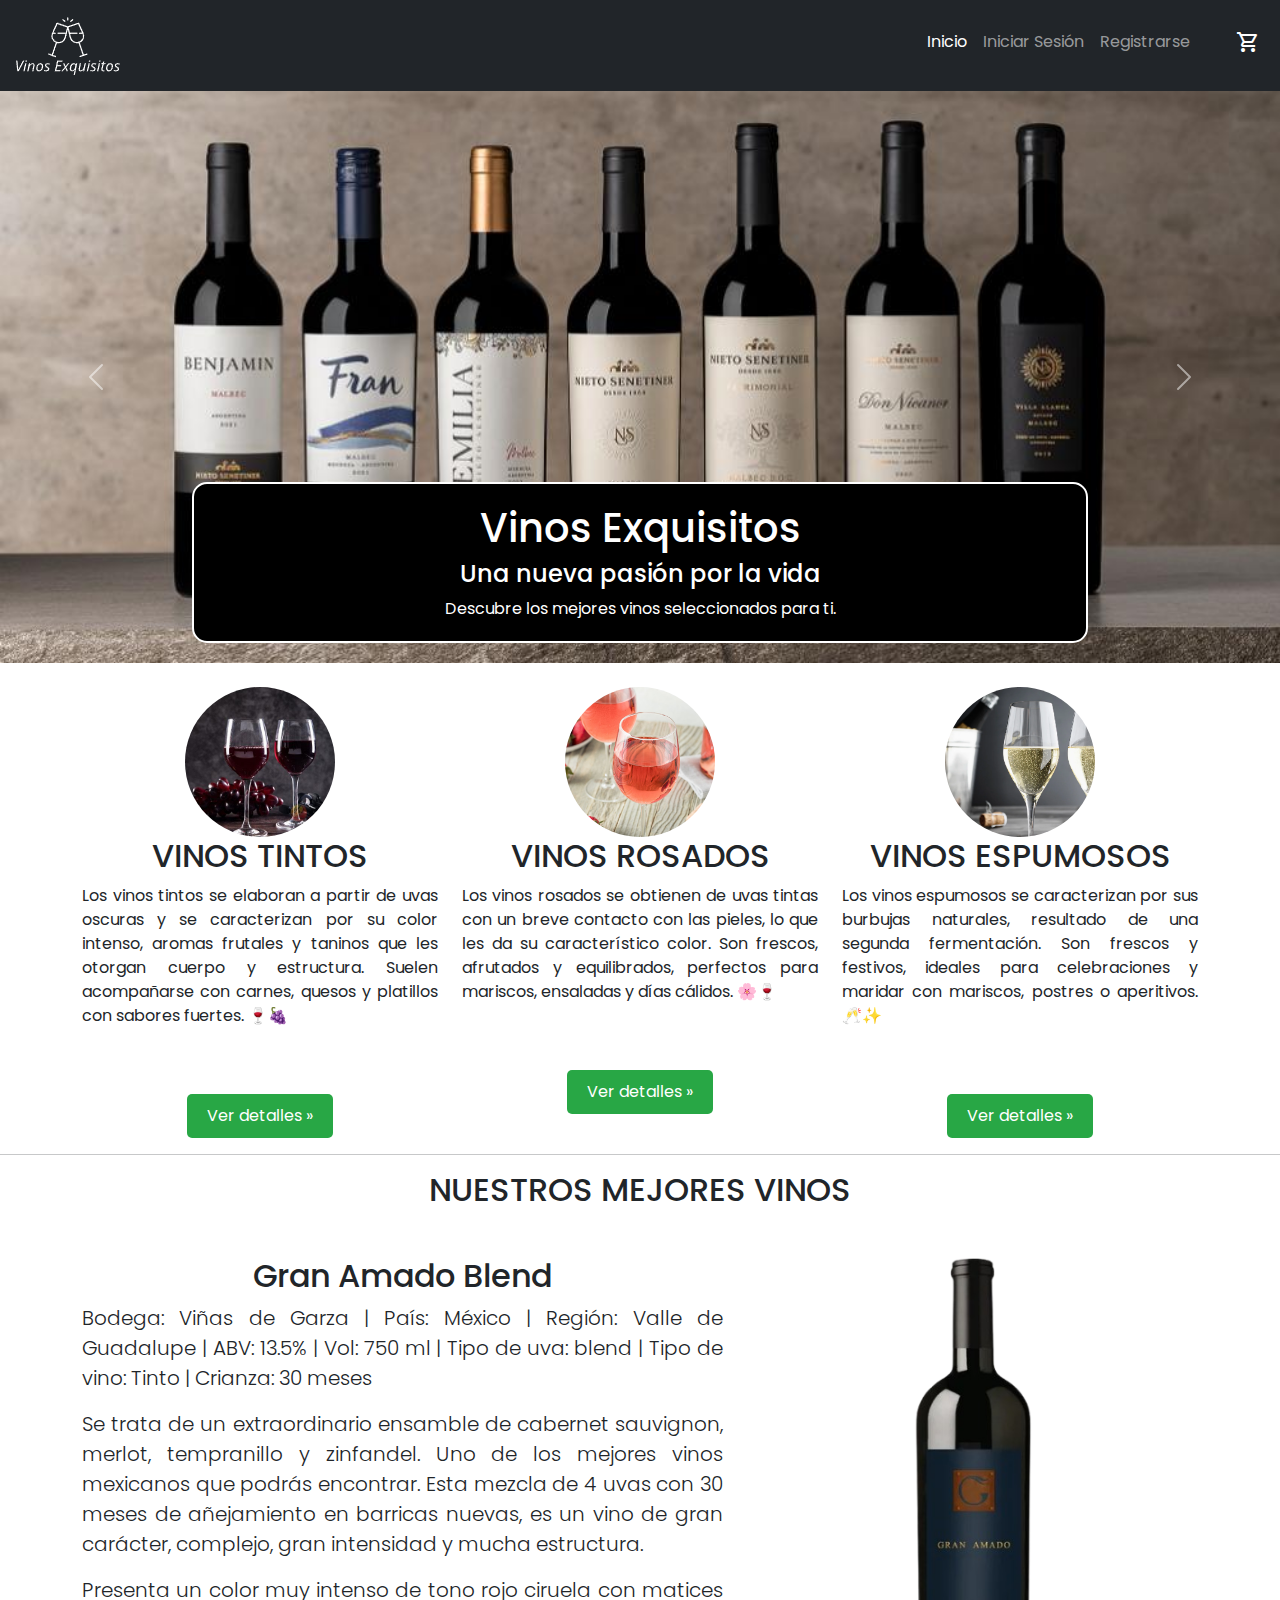
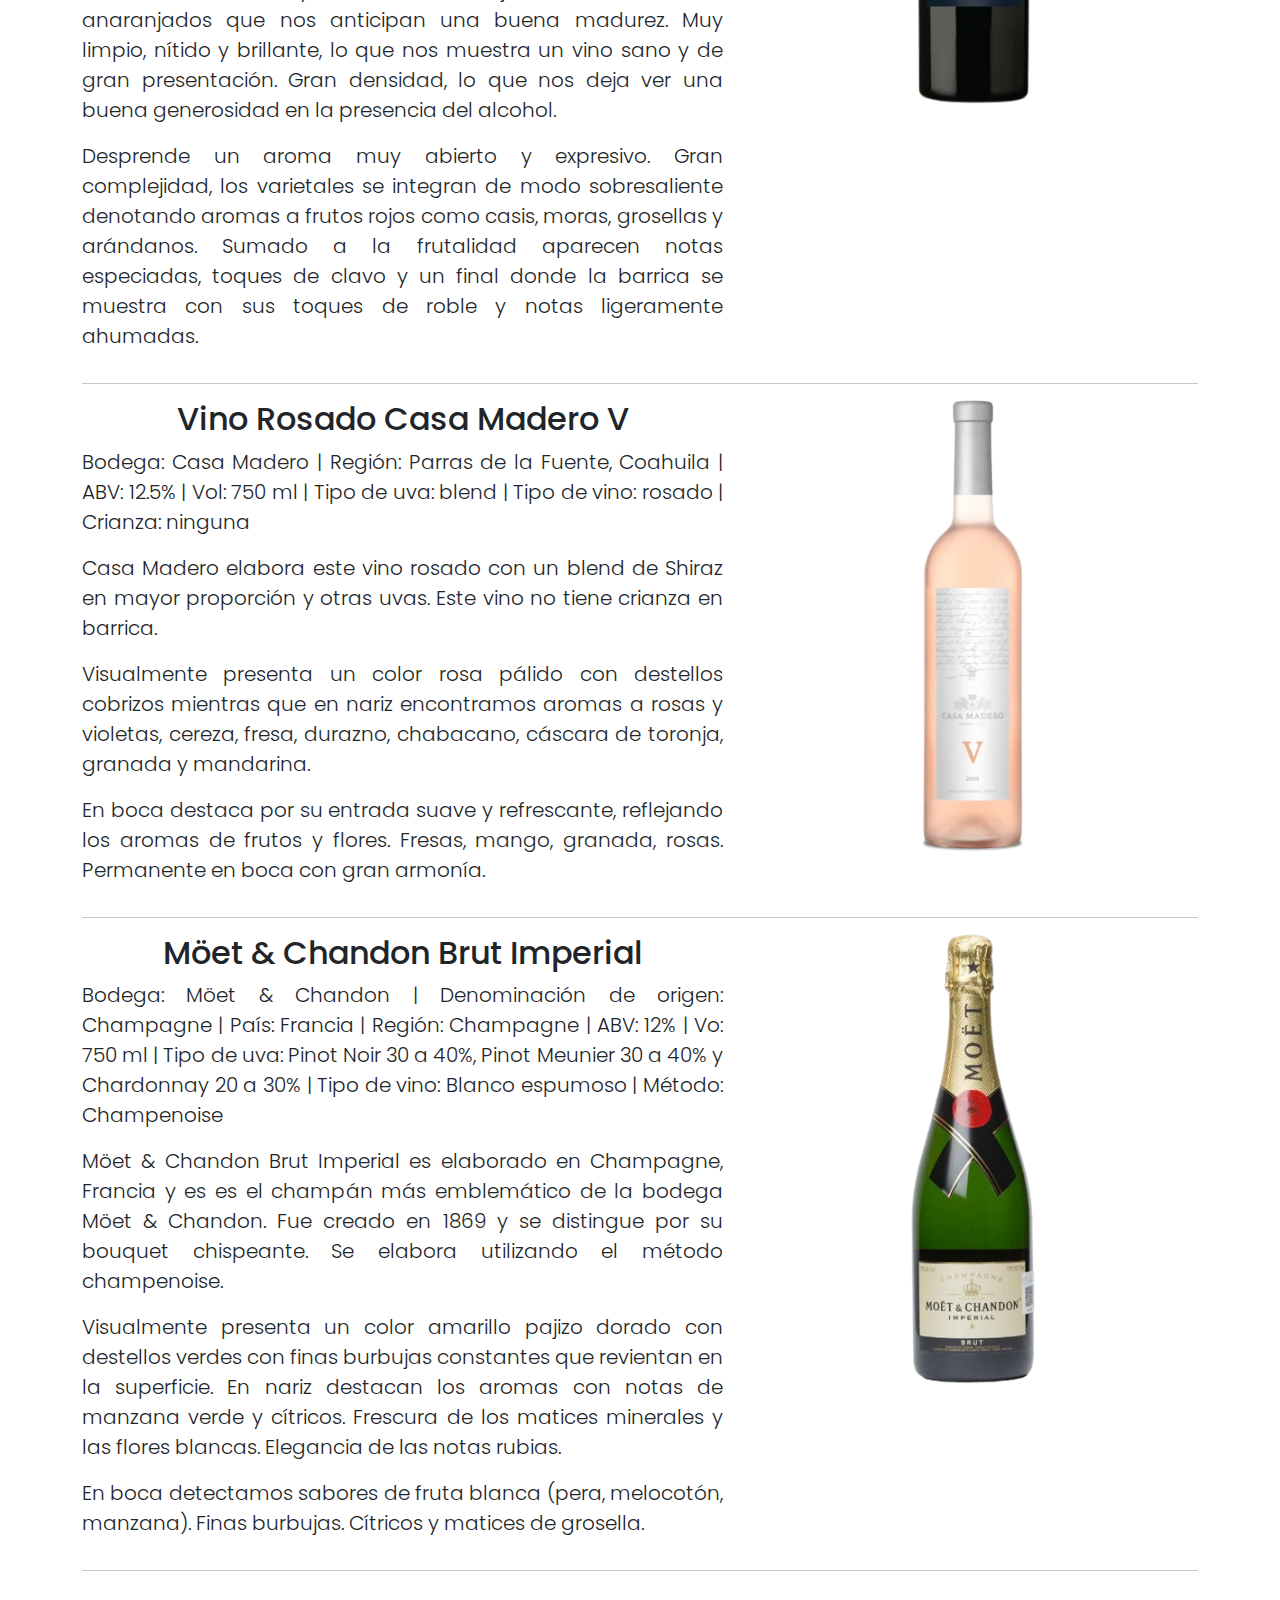
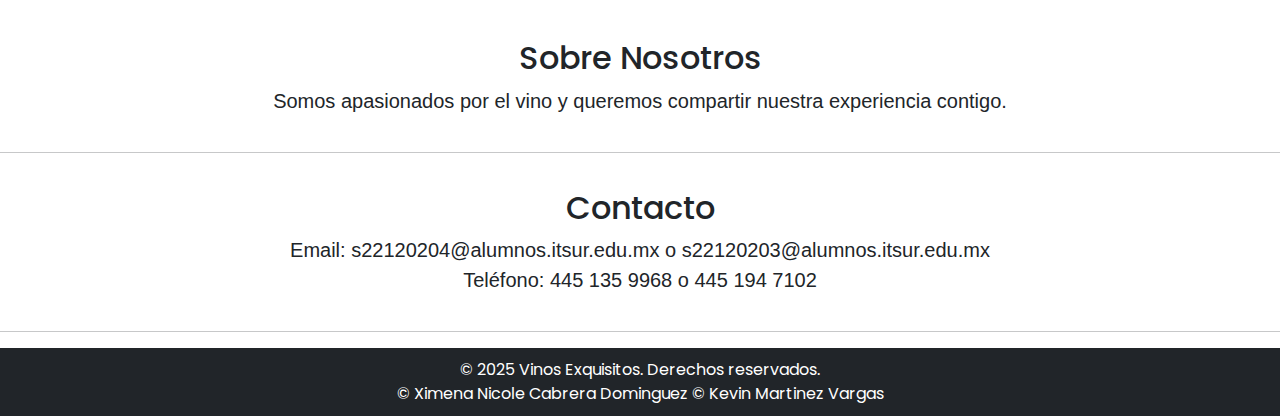
<file: index.html>
<!DOCTYPE html>
<html lang="es">
<head>
    <meta charset="utf-8">
    <meta name="viewport" content="width=device-width, initial-scale=1">
    <title>Vinos Exquisitos</title>
    <link href="https://cdn.jsdelivr.net/npm/bootstrap@5.3.0/dist/css/bootstrap.min.css" rel="stylesheet">
    <link rel="stylesheet" href="Vista.css">
    <link rel="stylesheet" href="https://fonts.googleapis.com/css2?family=Material+Symbols+Outlined:opsz,wght,FILL,GRAD@20..48,100..700,0..1,-50..200&icon_names=shopping_cart" />
    
</head>

<body>   
    <header>
        <nav class="navbar navbar-expand-md navbar-dark bg-dark">
            <div class="container-fluid">
                <a class="navbar-brand" href="#"><img src="logo/3.png" alt=""></a>
                <button class="navbar-toggler" type="button" data-bs-toggle="collapse" data-bs-target="#navbarNav" aria-controls="navbarNav" aria-expanded="false" aria-label="Toggle navigation">
                    <span class="navbar-toggler-icon"></span>
                </button>
                <div class="collapse navbar-collapse" id="navbarNav">
                    <ul class="navbar-nav ms-auto">
                        <li class="nav-item"><a class="nav-link active" href="#">Inicio</a></li>
                        <li class="nav-item"><a class="nav-link" href="#modal">Iniciar Sesión</a></li>
                        <!-- ----------------------------------------------------------------------------- -->
                        <div id="modal">
                            <div class="modal-content">
                                <a href="#" class="close-btn">&times;</a>
                                <h3>Iniciar Sesión</h3>
                                <form>
                                    <div class="form-group">
                                        <label>Usuario</label>
                                        <input type="text" required>
                                    </div>
                                    <div class="form-group">
                                        <label>Contraseña</label>
                                        <input type="password" required>
                                    </div>
                                    <button type="submit" class="submit-btn">Ingresar</button>
                                </form>
                            </div>
                        </div>




                        <!-- -------------------------------------------------------------------------- -->
                        <li class="nav-item"><a class="nav-link" href="#registroModal">Registrarse</a></li>

                        <!-- ----------------------------------------------------------------------------- -->
                        <div id="registroModal">
                            <div class="modal-content">
                                <a href="#" class="close-btn">&times;</a>
                                <h3>Registro</h3>
                                <form>
                                    <div class="form-group">
                                        <label>Usuario</label>
                                        <input type="text" required>
                                    </div>
                                    <div class="form-group">
                                        <label>Correo</label>
                                        <input type="email" required>
                                    </div>
                                    <div class="form-group">
                                        <label>Contraseña</label>
                                        <input type="password" required>
                                    </div>
                                    <div class="form-group">
                                        <label>Confirmar Contraseña</label>
                                        <input type="password" required>
                                    </div>
                                    <button type="submit" class="submit-btn">Registrarse</button>
                                </form>
                            </div>
                        </div>
                        <!-- -------------------------------------------------------------------------------- -->

                        <li class="nav-item"><a class="nav-link" href="carrito.html"><span class="material-symbols-outlined" style="color: white; height: 100%; margin-left: 30px;" >
                            shopping_cart
                            </span></a></li>
                    </ul>
                
                    <!-- <form class="d-flex ms-3" role="search" id="form">
                        <input class="form-control me-2" type="search" placeholder="Buscar vino..." id="searchInput" onkeyup="searchVinos()">
                        <button id="btnform" class="btn btn-outline-success" type="button">Buscar</button>
                    </form>                     -->
                </div>
            </div>
        </nav>
    </header>
    
    <main>
        <div id="carouselExample" class="carousel slide mb-4" data-bs-ride="carousel">
            <div class="carousel-inner">
                <div class="carousel-item active">
                    <img src="Portada.JPG" class="d-block w-100" alt="Slide 1">
                    <div class="carousel-caption d-none d-md-block" id="texto">
                        <h1>Vinos Exquisitos</h1>
                        <h4>Una nueva pasión por la vida</h4>
                        <h7>Descubre los mejores vinos seleccionados para ti.</h7>
                    </div>
                </div>

                /*No terminado. Cambiar img, li y h*/
                <div class="carousel-item">
                    <img src="Portada.JPG" class="d-block w-100" alt="Slide 2">
                    <div class="carousel-caption d-none d-md-block" id="texto">
                        <h1>Vinos Exquisitos</h1>
                        <h4>Una nueva pasión por la vida</h4>
                        <a href="#sobre" class="redireccionar">Sobre Nosotros</a>
                    </div>
                </div>

                /*No terminado. Cambiar img, li y h*/
                <div class="carousel-item">
                    <img src="Portada.JPG" class="d-block w-100" alt="Slide 3">
                    <div class="carousel-caption d-none d-md-block" id="texto">
                        <h1>Vinos Exquisitos</h1>
                        <h4>Una nueva pasión por la vida</h4>
                        <a href="#contacto" class="redireccionar">Contacto</a>
                    </div>
                </div>
            </div>

            <button class="carousel-control-prev" type="button" data-bs-target="#carouselExample" data-bs-slide="prev">
                <span class="carousel-control-prev-icon" aria-hidden="true"></span>
                <span class="visually-hidden">Previous</span>
            </button>
            <button class="carousel-control-next" type="button" data-bs-target="#carouselExample" data-bs-slide="next">
                <span class="carousel-control-next-icon" aria-hidden="true"></span>
                <span class="visually-hidden">Next</span>
            </button>
        </div>
    </main> 

        <div class="container text-center">
            <div class="row">
                <div class="col-lg-4">
                    <img src="Tinto.jpg" alt="Icono 1" class="imagen-circular">
                    <h2>VINOS TINTOS</h2>
                    <p>Los vinos tintos se elaboran a partir de uvas oscuras y se caracterizan 
                        por su color intenso, aromas frutales y taninos que les otorgan cuerpo 
                        y estructura. Suelen acompañarse con carnes, quesos y platillos 
                        con sabores fuertes. 🍷🍇</p>
                    <a href="Cat_Tintos.html">
                        <button class="btn btn-secondary">Ver detalles »</button>
                    </a>
                </div>

                <div class="col-lg-4">
                    <img src="Rosado.jpg" alt="Icono 2" class="imagen-circular">
                    <h2>VINOS ROSADOS</h2>
                    <p>Los vinos rosados se obtienen de uvas tintas con un breve contacto con las 
                        pieles, lo que les da su característico color. Son frescos, afrutados y 
                        equilibrados, perfectos para mariscos, ensaladas y días cálidos. 🌸🍷</p>
                    <a href="Cat_Rosados.html">
                        <button class="btn btn-secondary">Ver detalles »</button>
                    </a>
                </div>

                <div class="col-lg-4">
                    <img src="Espumoso.jpg" alt="Icono 3" class="imagen-circular">
                    <h2>VINOS ESPUMOSOS</h2>
                    <p>Los vinos espumosos se caracterizan por sus burbujas naturales, resultado de 
                        una segunda fermentación. Son frescos y festivos, ideales para celebraciones 
                        y maridar con mariscos, postres o aperitivos. 🥂✨</p>
                    <a href="Cat_Espumosos.html">
                        <button class="btn btn-secondary">Ver detalles »</button>
                    </a>
                </div>
            </div>
        </div>
        <hr class="featurette-divider">

        <h2>NUESTROS MEJORES VINOS </h2>

        <div class="container my-5">
            <div class="row featurette">
                <div class="col-md-7">
                    <h2 class="featurette-heading">Gran Amado Blend<span class="text-muted"></h2>
                    <p class="lead">
                        Bodega: Viñas de Garza | País: México | Región: Valle de Guadalupe | ABV: 13.5% | Vol: 750 ml 
                        | Tipo de uva: blend | Tipo de vino: Tinto | Crianza: 30 meses </p>

                    <p class="lead">Se trata de un extraordinario ensamble de cabernet sauvignon, merlot, tempranillo y zinfandel. 
                        Uno de los mejores vinos mexicanos que podrás encontrar. Esta mezcla de 4 uvas con 30 meses de añejamiento 
                        en barricas nuevas, es un vino de gran carácter, complejo, gran intensidad y mucha estructura. </p> 
                        
                    <p class="lead">Presenta un color muy intenso de tono rojo ciruela con matices anaranjados que nos anticipan 
                        una buena madurez. Muy limpio, nítido y brillante, lo que nos muestra un vino sano y de gran presentación. 
                        Gran densidad, lo que nos deja ver una buena generosidad en la presencia del alcohol.</p> 
                    
                    <p class="lead">Desprende un aroma muy abierto y expresivo. Gran complejidad, los varietales se integran de 
                        modo sobresaliente denotando aromas a frutos rojos como casis, moras, grosellas y arándanos. Sumado a la 
                        frutalidad aparecen notas especiadas, toques de clavo y un final donde la barrica se muestra con sus 
                        toques de roble y notas ligeramente ahumadas.</p>
                </div>
                <div class="col-md-5">
                    <img src="T1.png" class="img-fluid" alt="Featurette">
                </div>
            </div>
            <hr class="featurette-divider">

            <div class="row featurette">
                <div class="col-md-5 order-md-2">
                    <img src="R1.jpg" class="img-fluid" alt="Featurette">
                </div>
                <div class="col-md-7 order-md-1">
                    <h2 class="featurette-heading">Vino Rosado Casa Madero V<span class="text-muted"></h2>
                    <p class="lead">Bodega: Casa Madero | Región: Parras de la Fuente, Coahuila | ABV: 12.5% 
                        | Vol: 750 ml | Tipo de uva: blend | Tipo de vino: rosado | Crianza: ninguna</p>

                    <p class="lead">Casa Madero elabora este vino rosado con un blend de Shiraz en mayor proporción y 
                        otras uvas. Este vino no tiene crianza en barrica.</p> 
                        
                    <p class="lead">Visualmente presenta un color rosa pálido con destellos cobrizos mientras que en 
                        nariz encontramos aromas a rosas y violetas, cereza, fresa, durazno, chabacano, cáscara de 
                        toronja, granada y mandarina.</p> 
                        
                    <p class="lead">En boca destaca por su entrada suave y refrescante, reflejando los aromas de frutos 
                        y flores. Fresas, mango, granada, rosas. Permanente en boca con gran armonía.</p>
                </div>
            </div>
            <hr class="featurette-divider">

            <div class="row featurette">
                <div class="col-md-7">
                    <h2 class="featurette-heading">Möet & Chandon Brut Imperial<span class="text-muted"></h2>
                    <p class="lead">Bodega: Möet & Chandon | Denominación de origen: Champagne | País: Francia 
                        | Región: Champagne | ABV: 12% | Vo: 750 ml | Tipo de uva: Pinot Noir 30 a 40%, Pinot 
                        Meunier 30 a 40% y Chardonnay 20 a 30% | Tipo de vino: Blanco espumoso | Método: Champenoise</p>

                    <p class="lead">Möet & Chandon Brut Imperial es elaborado en Champagne, Francia y es es el champán más 
                        emblemático de la bodega Möet & Chandon. Fue creado en 1869 y se distingue por su bouquet chispeante. 
                        Se elabora utilizando el método champenoise. </p> 
                        
                    <p class="lead">Visualmente presenta un color amarillo pajizo dorado con destellos verdes con finas 
                        burbujas constantes que revientan en la superficie. En nariz destacan los aromas con notas de 
                        manzana verde y cítricos. Frescura de los matices minerales y las flores blancas. Elegancia de 
                        las notas rubias.</p> 
                        
                    <p class="lead">En boca detectamos sabores de fruta blanca (pera, melocotón, manzana). Finas burbujas. 
                        Cítricos y matices de grosella.</p>
                </div>
                <div class="col-md-5">
                    <img src="E2.png" class="img-fluid" alt="Featurette">
                </div>
            </div>
            <hr class="featurette-divider">
        </div>

        <section id="sobre">
            <h2>Sobre Nosotros</h2>
            <h7>Somos apasionados por el vino y queremos compartir nuestra experiencia contigo.</h7>
        </section>
        <hr class="featurette-divider">
        
        <section id="contacto">
            <h2>Contacto</h2>
            <h7>Email: s22120204@alumnos.itsur.edu.mx o s22120203@alumnos.itsur.edu.mx <br> Teléfono: 445 135 9968 o 445 194 7102 </h7>
        </section>
        <hr class="featurette-divider">

        <footer>
            <label >&copy; 2025 Vinos Exquisitos. Derechos reservados.</label><br>
            <label>&copy; Ximena Nicole Cabrera Dominguez</label>
            <label>&copy; Kevin Martinez Vargas</label>
        </footer>

    <script src="https://cdn.jsdelivr.net/npm/bootstrap@5.3.0/dist/js/bootstrap.bundle.min.js"></script>    
    
</body>
</html>
</file>
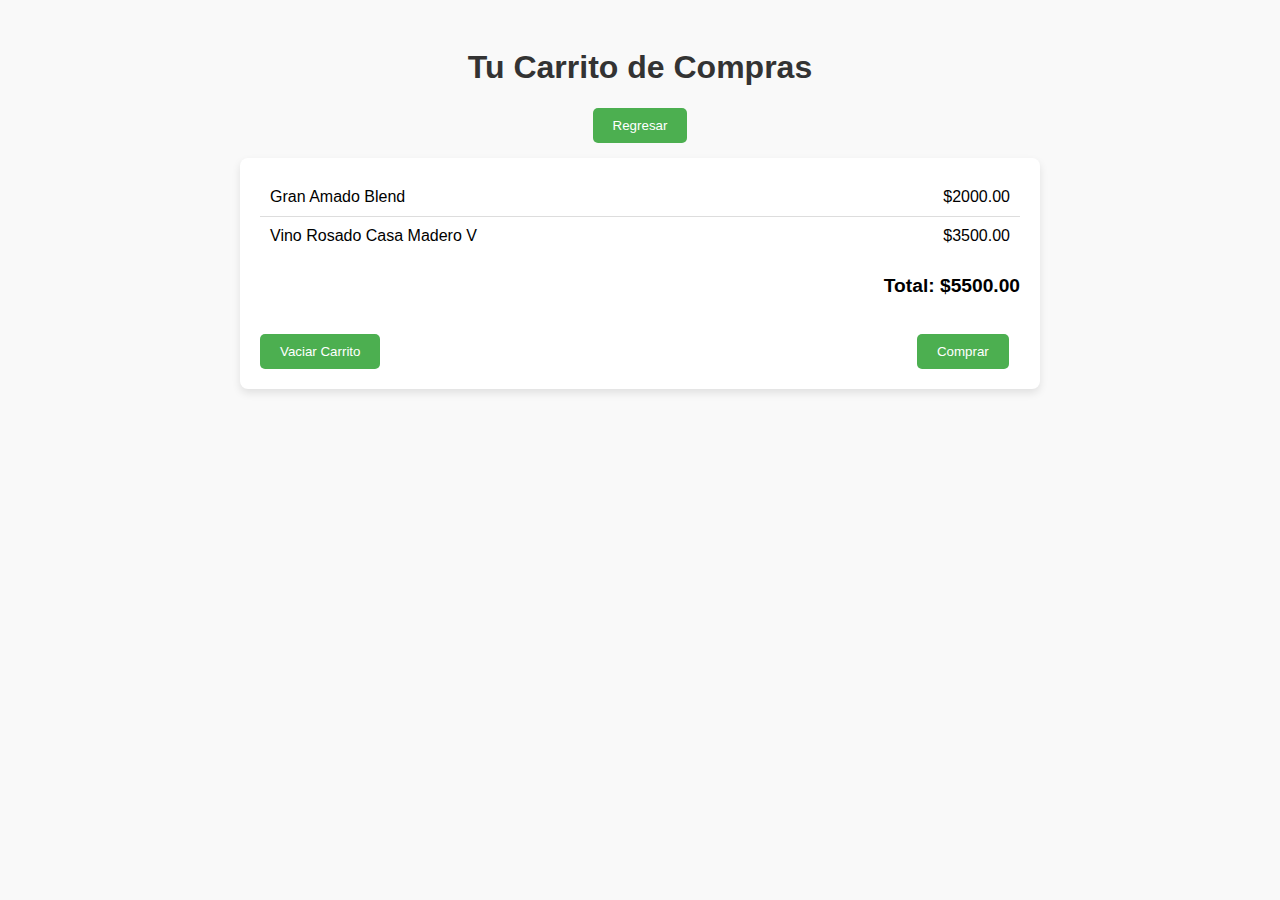
<file: carrito.html>
<!DOCTYPE html>
<html lang="es">
<head>
    <meta charset="UTF-8">
    <meta name="viewport" content="width=device-width, initial-scale=1.0">
    <title>Carrito de Compras</title>
    
    <style>
        * { box-sizing: border-box; }
        body { font-family: Arial, sans-serif; padding: 20px; background-color: #f9f9f9; }
        h1 { text-align: center; color: #333; }
        .container { max-width: 800px; margin: 0 auto; padding: 20px; background: white; border-radius: 8px; box-shadow: 0 4px 8px rgba(0, 0, 0, 0.1); }
        .item { display: flex; justify-content: space-between; padding: 10px; border-bottom: 1px solid #ddd; }
        .item:last-child { border-bottom: none; }
        .item p { margin: 0; }
        .total { font-size: 1.2rem; font-weight: bold; text-align: right; margin-top: 20px; }
        .btn { padding: 10px 20px; background-color: #4CAF50; color: white; border: none; cursor: pointer; border-radius: 5px; }
        .btn:hover { background-color: #45a049; }
        #Regresar{ padding: 10px 20px; background-color: #4CAF50; color: white; border: none; cursor: pointer; border-radius: 5px;}
        #Regresar:hover { background-color: #45a049; }
        #boton{display: inline-block; width: 100%; text-align: center; margin-bottom: 15px;}
        /* a{text-decoration: none; background-color: #4CAF50; color: white; border: none;} */
        #Comprar{display: inline-block; margin-left: 70%;}
    </style>
</head>
<body>
    <h1>Tu Carrito de Compras</h1>
    <div id="boton">
        <button id="Regresar" onclick="window.location.href='Principal.html'">Regresar</button>
    </div>
    
    <div class="container">
        <div id="cart-items">
            <p>Tu carrito está vacío.</p>
        </div>
        <p class="total">Total: $<span id="total-price">0.00</span></p><br>
        <button class="btn" onclick="vaciarCarrito()">Vaciar Carrito</button>

        <button class="btn" id="Comprar">Comprar</button>

    </div>

    <script>
        const carrito = [
            { nombre: "Gran Amado Blend", precio: 2000.00 },
            { nombre: "Vino Rosado Casa Madero V", precio: 3500.00 },
        ];

        function mostrarCarrito() {
            const cartItems = document.getElementById("cart-items");
            const totalPrice = document.getElementById("total-price");
            cartItems.innerHTML = "";
            let total = 0;

            if (carrito.length === 0) {
                cartItems.innerHTML = "<p>Tu carrito está vacío.</p>";
            } else {
                carrito.forEach(item => {
                    total += item.precio;
                    cartItems.innerHTML += `
                        <div class="item">
                            <p>${item.nombre}</p>
                            <p>$${item.precio.toFixed(2)}</p>
                        </div>
                    `;
                });
            }
            totalPrice.textContent = total.toFixed(2);
        }

        function vaciarCarrito() {
            carrito.length = 0;
            mostrarCarrito();
        }

        document.addEventListener("DOMContentLoaded", mostrarCarrito);

        document.getElementById("Comprar").addEventListener("click", function () {
            window.location.href = "pago.html";
        });

    </script>
</body>
</html>
</file>
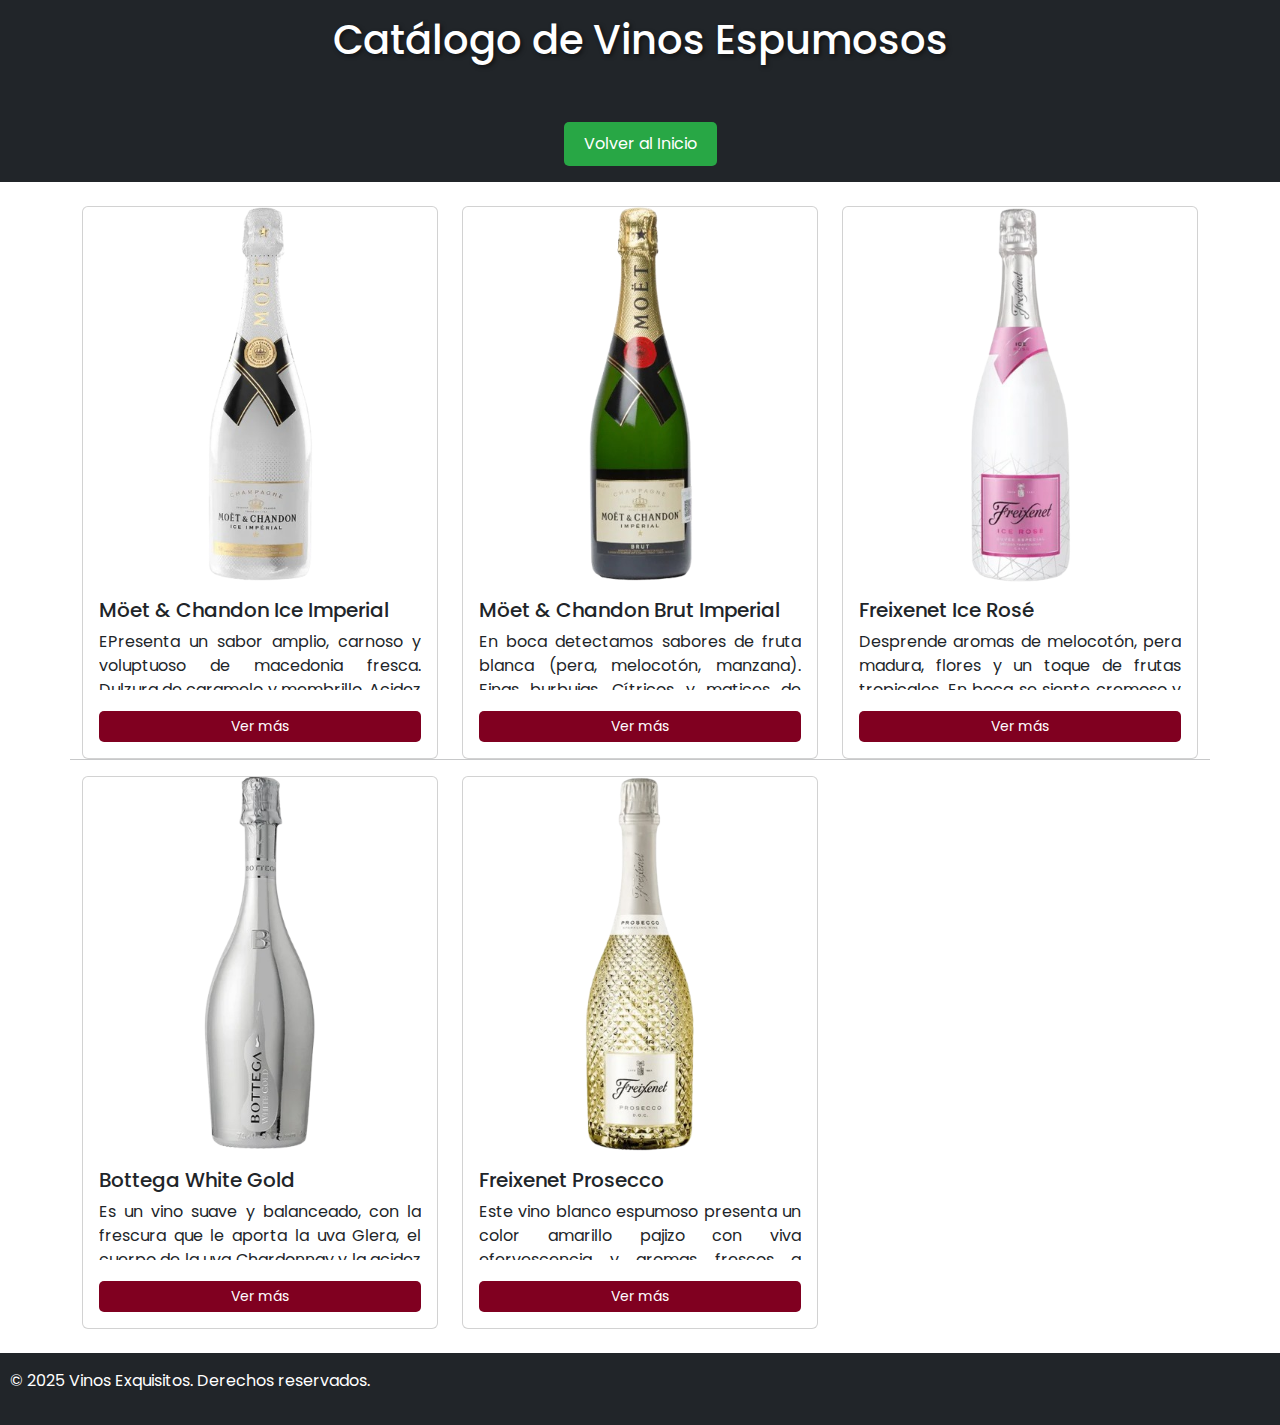
<file: Cat_Espumosos.html>
<!DOCTYPE html>
<html lang="es">
<head>
    <meta charset="UTF-8">
    <meta name="viewport" content="width=device-width, initial-scale=1.0">
    <title>Catálogo de Vinos Tintos</title>
    <link href="https://cdn.jsdelivr.net/npm/bootstrap@5.3.0/dist/css/bootstrap.min.css" rel="stylesheet">
    <link rel="stylesheet" href="Vista.css">
    
</head>
<body>
    <header class="bg-dark text-white text-center py-3">
        <h1>Catálogo de Vinos Espumosos</h1>
        <a href="Principal.html" class="btn btn-light">Volver al Inicio</a>
    </header>
    
    <main class="container mt-4">
        <div class="row">

            <div class="col-md-4">
                <div class="card">
                    <a href="https://shre.ink/MyEQ" target="_blank">
                        <img src="E1.png" class="card-img-top" alt="Espumoso 1">
                    </a>
                    <div class="card-body">
                        <h5 class="card-title">Möet & Chandon Ice Imperial</h5>
                        <p class="card-text">EPresenta un sabor amplio, carnoso y voluptuoso de macedonia fresca. Dulzura de caramelo 
                            y membrillo. Acidez refrescante de la uva y notas de jengibre.</p>
                        <button class="btn-ver-mas" onclick="toggleText(this)">Ver más</button>
                    </div>
                </div>
            </div>
            
            <div class="col-md-4">
                <div class="card">
                    <a href="https://shre.ink/MyE2" target="_blank">
                        <img src="E2.png" class="card-img-top" alt="Espumoso 2">
                    </a>
                    <div class="card-body">
                        <h5 class="card-title">Möet & Chandon Brut Imperial</h5>
                        <p class="card-text">En boca detectamos sabores de fruta blanca (pera, melocotón, manzana). Finas burbujas. 
                            Cítricos y matices de grosella.</p>
                        <button class="btn-ver-mas" onclick="toggleText(this)">Ver más</button>
                    </div>
                </div>
            </div>
            
            <div class="col-md-4">
                <div class="card">
                    <a href="https://shre.ink/MyEc" target="_blank">
                        <img src="E3.png" class="card-img-top" alt="Espumoso 3">
                    </a>
                    <div class="card-body">
                        <h5 class="card-title">Freixenet Ice Rosé</h5>
                        <p class="card-text">Desprende aromas de melocotón, pera madura, flores y un toque de frutas tropicales. En boca 
                            se siente cremoso y dulce con un prolongado final. Es muy refrescante y delicioso.</p>
                        <button class="btn-ver-mas" onclick="toggleText(this)">Ver más</button>
                    </div>
                </div>
            </div>
            <hr class="featurette-divider">


            <div class="col-md-4">
                <div class="card">
                    <a href="https://shre.ink/MyEa" target="_blank">
                        <img src="E4.png" class="card-img-top" alt="Espumoso 4">
                    </a>
                    <div class="card-body">
                        <h5 class="card-title">Bottega White Gold</h5>
                        <p class="card-text">Es un vino suave y balanceado, con la frescura que le aporta la uva Glera, el cuerpo de la 
                            uva Chardonnay y la acidez de la uva Pinot.</p>
                        <button class="btn-ver-mas" onclick="toggleText(this)">Ver más</button>
                    </div>
                </div>
            </div>
    
            <div class="col-md-4">
                <div class="card">
                    <a href="https://shre.ink/MyEl" target="_blank">
                        <img src="E5.png" class="card-img-top" alt="Espumoso 5">
                    </a>
                    <div class="card-body">
                        <h5 class="card-title">Freixenet Prosecco</h5>
                        <p class="card-text">Este vino blanco espumoso presenta un color amarillo pajizo con viva efervescencia y aromas 
                            frescos a cítricos, manzanas y flores.En el paladar es limpio y fresco con tonos de limón maduro, manzana 
                            verde y pomelo.</p>
                        <button class="btn-ver-mas" onclick="toggleText(this)">Ver más</button>
                    </div>
                </div>
            </div>

        </div>
    </div>


    </main>
    
    <footer class="text-center py-3 mt-4 bg-dark text-white">
        <p>&copy; 2025 Vinos Exquisitos. Derechos reservados.</p>
    </footer>
    
    <script>
        function toggleText(button) {
            let text = button.previousElementSibling;
            if (text.style.maxHeight === "60px") {
                text.style.maxHeight = "none";
                button.textContent = "Ver menos";
            } else {
                text.style.maxHeight = "60px";
                button.textContent = "Ver más";
            }
        }
    </script>
    
    <script src="https://cdn.jsdelivr.net/npm/bootstrap@5.3.0/dist/js/bootstrap.bundle.min.js"></script>
</body>
</html>
</file>
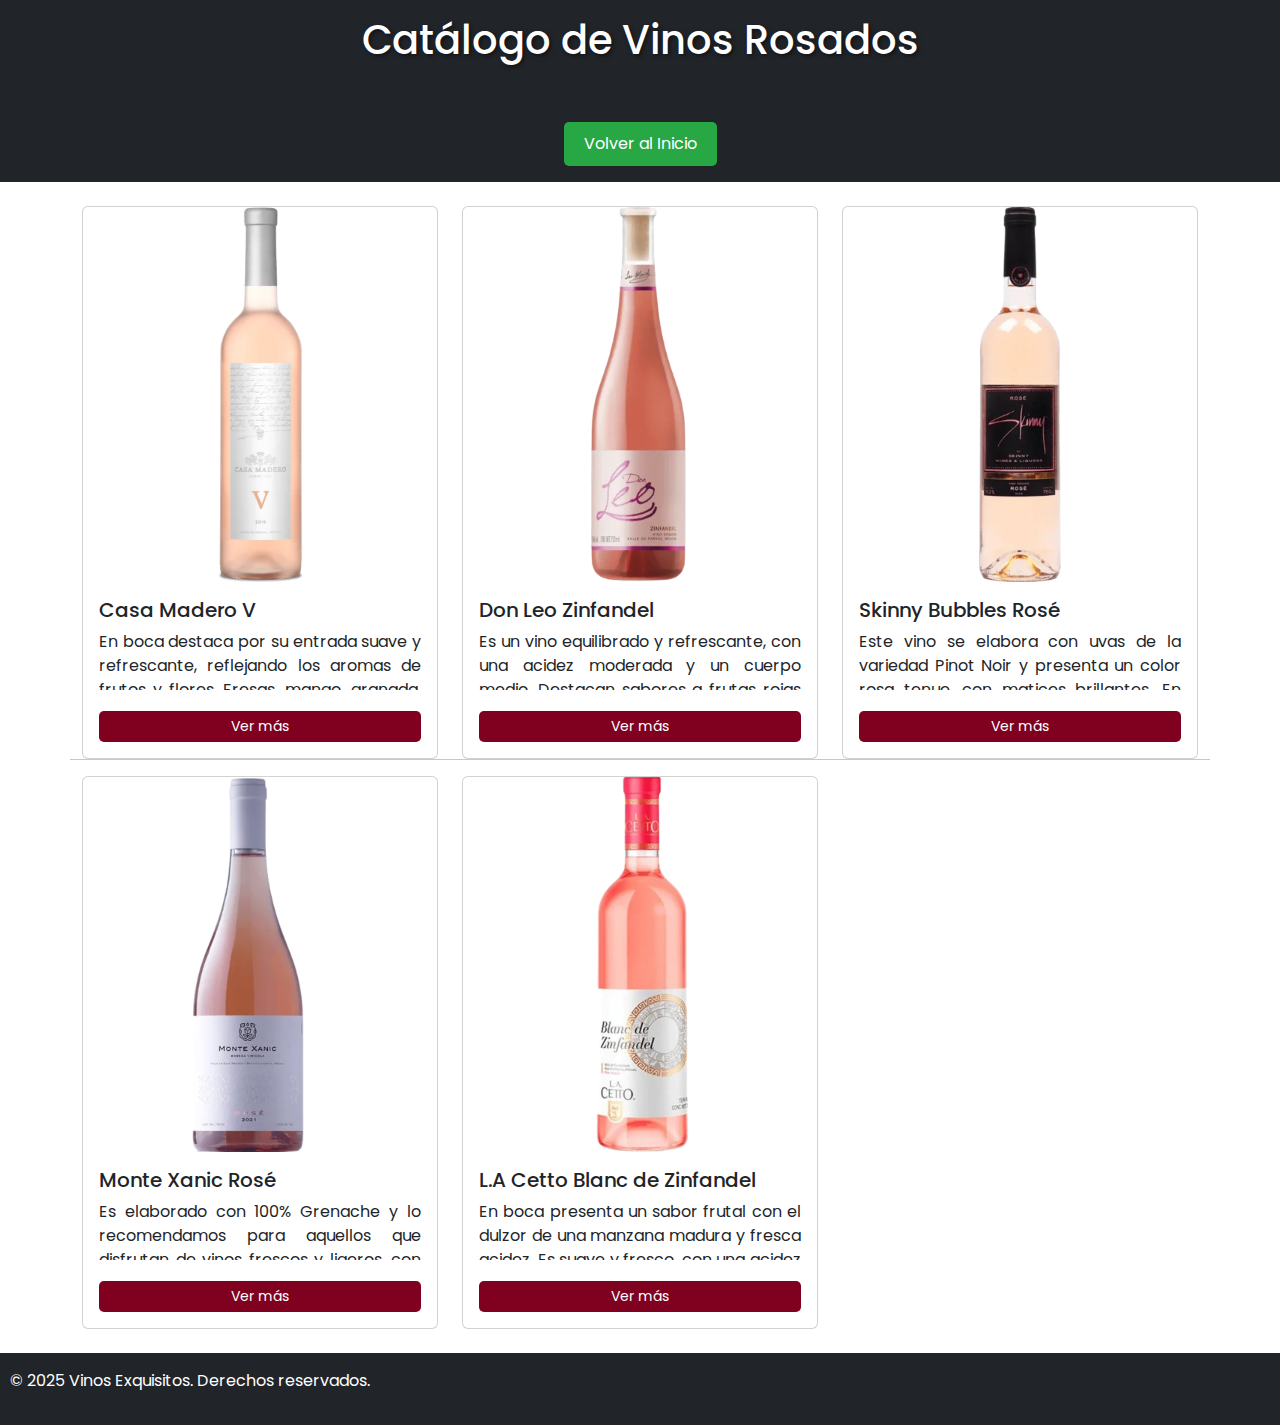
<file: Cat_Rosados.html>
<!DOCTYPE html>
<html lang="es">
<head>
    <meta charset="UTF-8">
    <meta name="viewport" content="width=device-width, initial-scale=1.0">
    <title>Catálogo de Vinos Tintos</title>
    <link href="https://cdn.jsdelivr.net/npm/bootstrap@5.3.0/dist/css/bootstrap.min.css" rel="stylesheet">
    <link rel="stylesheet" href="Vista.css">
    
</head>
<body>
    <header class="bg-dark text-white text-center py-3">
        <h1>Catálogo de Vinos Rosados</h1>
        <a href="Principal.html" class="btn btn-light">Volver al Inicio</a>
    </header>
    
    <main class="container mt-4">
        <div class="row">

            <div class="col-md-4">
                <div class="card">
                    <a href="https://shre.ink/MyED" target="_blank">
                        <img src="R1.jpg" class="card-img-top" alt="Rosado 1">
                    </a>
                    <div class="card-body">
                        <h5 class="card-title">Casa Madero V</h5>
                        <p class="card-text">En boca destaca por su entrada suave y refrescante, reflejando los 
                            aromas de frutos y flores. Fresas, mango, granada, rosas. Permanente en boca con gran 
                            armonía.</p>
                        <button class="btn-ver-mas" onclick="toggleText(this)">Ver más</button>
                    </div>
                </div>
            </div>
            
            <div class="col-md-4">
                <div class="card">
                    <a href="https://shre.ink/MyE8" target="_blank">
                        <img src="R2.png" class="card-img-top" alt="Rosado 2">
                    </a>
                    <div class="card-body">
                        <h5 class="card-title">Don Leo Zinfandel</h5>
                        <p class="card-text">Es un vino equilibrado y refrescante, con una acidez moderada y un 
                            cuerpo medio. Destacan sabores a frutas rojas frescas, seguidos por notas de cítricos 
                            y un ligero toque mineral.</p>
                        <button class="btn-ver-mas" onclick="toggleText(this)">Ver más</button>
                    </div>
                </div>
            </div>
            
            <div class="col-md-4">
                <div class="card">
                    <a href="       " target="_blank">
                        <img src="R3.png" class="card-img-top" alt="Rosado 3">
                    </a>
                    <div class="card-body">
                        <h5 class="card-title">Skinny Bubbles Rosé</h5>
                        <p class="card-text">Este vino se elabora con uvas de la variedad Pinot Noir y presenta un 
                            color rosa tenue, con matices brillantes. En cuanto a su aroma, posee una buena intensidad 
                            aromática frutal y floral, evocando frutos blancos, rosas, durazno, lima y toronja.</p>
                        <button class="btn-ver-mas" onclick="toggleText(this)">Ver más</button>
                    </div>
                </div>
            </div>
            <hr class="featurette-divider">


            <div class="col-md-4">
                <div class="card">
                    <a href="https://shre.ink/MyEB" target="_blank">
                        <img src="R4.png" class="card-img-top" alt="Rosado 4">
                    </a>
                    <div class="card-body">
                        <h5 class="card-title">Monte Xanic Rosé</h5>
                        <p class="card-text">Es elaborado con 100% Grenache y lo recomendamos para aquellos que disfrutan 
                            de vinos frescos y ligeros, con notas de frutas rojas y un carácter seco y equilibrado.</p>
                        <button class="btn-ver-mas" onclick="toggleText(this)">Ver más</button>
                    </div>
                </div>
            </div>
    
            <div class="col-md-4">
                <div class="card">
                    <a href="https://shre.ink/MyEs" target="_blank">
                        <img src="R5.png" class="card-img-top" alt="Rosado 5">
                    </a>
                    <div class="card-body">
                        <h5 class="card-title">L.A Cetto Blanc de Zinfandel</h5>
                        <p class="card-text">En boca presenta un sabor frutal con el dulzor de una manzana madura y 
                            fresca acidez. Es suave y fresco, con una acidez equilibrada y un final ligeramente dulce 
                            y persistente.</p>
                        <button class="btn-ver-mas" onclick="toggleText(this)">Ver más</button>
                    </div>
                </div>
            </div>

        </div>
    </div>


    </main>
    
    <footer class="text-center py-3 mt-4 bg-dark text-white">
        <p>&copy; 2025 Vinos Exquisitos. Derechos reservados.</p>
    </footer>
    
    <script>
        function toggleText(button) {
            let text = button.previousElementSibling;
            if (text.style.maxHeight === "60px") {
                text.style.maxHeight = "none";
                button.textContent = "Ver menos";
            } else {
                text.style.maxHeight = "60px";
                button.textContent = "Ver más";
            }
        }
    </script>
    
    <script src="https://cdn.jsdelivr.net/npm/bootstrap@5.3.0/dist/js/bootstrap.bundle.min.js"></script>
</body>
</html>
</file>
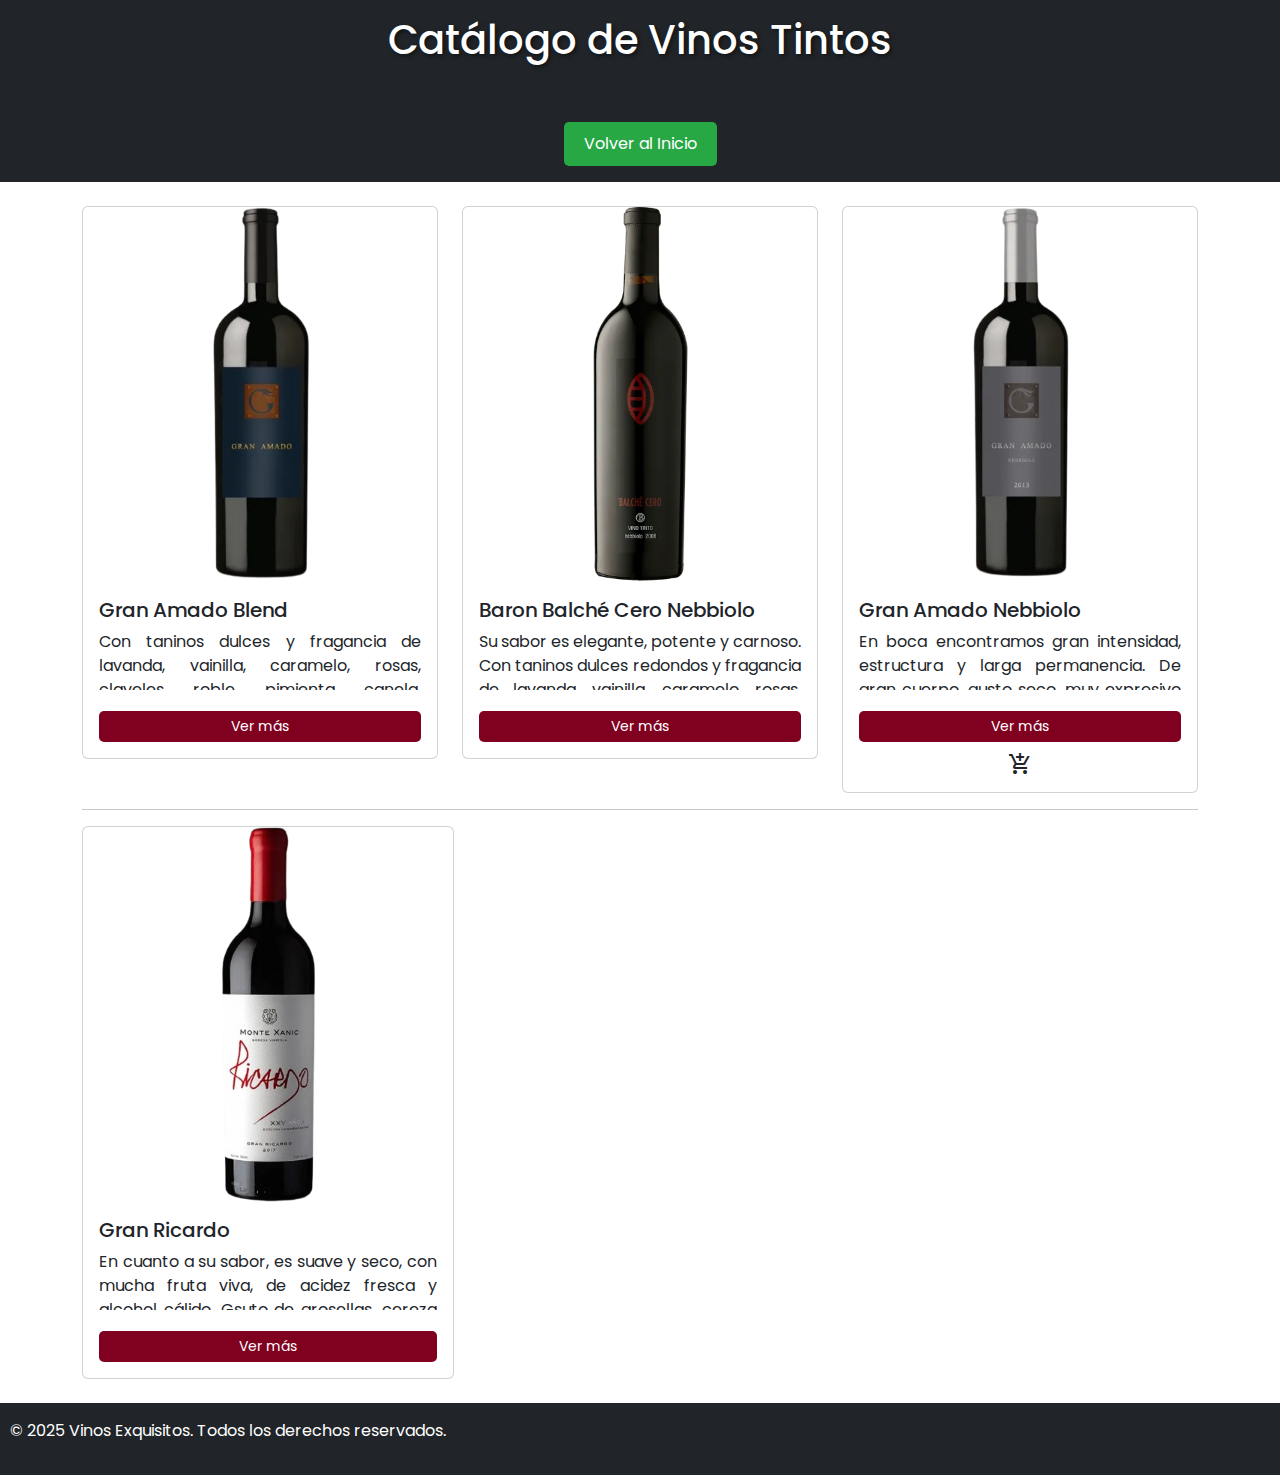
<file: Cat_Tintos.html>
<!DOCTYPE html>
<html lang="es">
<head>
    <meta charset="UTF-8">
    <meta name="viewport" content="width=device-width, initial-scale=1.0">
    <title>Catálogo de Vinos Tintos</title>
    <link href="https://cdn.jsdelivr.net/npm/bootstrap@5.3.0/dist/css/bootstrap.min.css" rel="stylesheet">
    <link rel="stylesheet" href="Vista.css">
    <link rel="stylesheet" href="https://fonts.googleapis.com/css2?family=Material+Symbols+Outlined:opsz,wght,FILL,GRAD@20..48,100..700,0..1,-50..200&icon_names=add_shopping_cart" />
    
</head>
<body>
    <header class="bg-dark text-white text-center py-3">
        <h1>Catálogo de Vinos Tintos</h1>
        <a href="Principal.html" class="btn btn-light">Volver al Inicio</a>
    </header>
    
    <main class="container mt-4">
        <div class="row">

            <div class="col-md-4">
                <div class="card">
                    <a href="      " target="_blank">
                        <img src="T1.png" class="card-img-top" alt="Tinto 1">
                    </a>
                    <div class="card-body">
                        <h5 class="card-title">Gran Amado Blend</h5>
                        <p class="card-text">Con taninos dulces y fragancia de lavanda, vainilla, caramelo, rosas, claveles, roble, 
                            pimienta, canela, chocolate, arándanos, moras y ciruelas. Su permanencia en boca es larga y placentera.</p>
                        <button class="btn-ver-mas" onclick="toggleText(this)">Ver más</button>
                    </div>
                </div>
            </div>
            
            <div class="col-md-4">
                <div class="card">
                    <a href="https://shre.ink/MyKs" target="_blank">
                        <img src="T2.jpg" class="card-img-top" alt="Tinto 2">
                    </a>
                    <div class="card-body">
                        <h5 class="card-title">Baron Balché Cero Nebbiolo</h5>
                        <p class="card-text">Su sabor es elegante, potente y carnoso. Con taninos dulces redondos y fragancia de lavanda, 
                            vainilla, caramelo, rosas, claveles, roble, pimienta, canela, chocolate, arándanos, moras y ciruelas.</p>
                        <button class="btn-ver-mas" onclick="toggleText(this)">Ver más</button>
                    </div>
                </div>
            </div>
            
            <div class="col-md-4">
                <div class="card">
                    <a href="https://shre.ink/MyuD" target="_blank">
                        <img src="T3.png" class="card-img-top" alt="Tinto 3">
                    </a>
                    
                    <div class="card-body">
                        <h5 class="card-title">Gran Amado Nebbiolo</h5>
                        <p class="card-text">En boca encontramos gran intensidad, estructura y larga permanencia. 
                            De gran cuerpo, gusto seco, muy expresivo y destacada sofisticación.</p>
                            
                        <button class="btn-ver-mas" onclick="toggleText(this)">Ver más</button>
                        <span class="material-symbols-outlined" style="text-align: center; margin-top: 10px;">add_shopping_cart</span>
                    </div>
                </div>
            </div>
        </div>
        <hr class="featurette-divider">


        <div class="col-md-4">
            <div class="card">
                <a href="https://shre.ink/MyCL" target="_blank">
                    <img src="T4.png" class="card-img-top" alt="Tinto 4">
                </a>
                <div class="card-body">
                    <h5 class="card-title">Gran Ricardo</h5>
                    <p class="card-text">En cuanto a su sabor, es suave y seco, con mucha fruta viva, de acidez 
                        fresca y alcohol cálido. Gsuto de grosellas, cereza negra, arándano además de vainilla, 
                        pimienta, roble y almendras tostadas.</p>
                    <button class="btn-ver-mas" onclick="toggleText(this)">Ver más</button>
                </div>
            </div>
        </div>
    </div>


    </main>
    
    <footer class="text-center py-3 mt-4 bg-dark text-white">
        <p>&copy; 2025 Vinos Exquisitos. Todos los derechos reservados.</p>
    </footer>
    
    <script>
        function toggleText(button) {
            let text = button.previousElementSibling;
    
            // Si no tiene maxHeight en línea, lo asignamos por primera vez
            if (!text.style.maxHeight || text.style.maxHeight === "60px") {
                text.style.maxHeight = "none";
                button.textContent = "Ver menos";
            } else {
                text.style.maxHeight = "60px";
                button.textContent = "Ver más";
            }
        }
    </script>
    
    <script src="https://cdn.jsdelivr.net/npm/bootstrap@5.3.0/dist/js/bootstrap.bundle.min.js"></script>
</body>
</html>
</file>
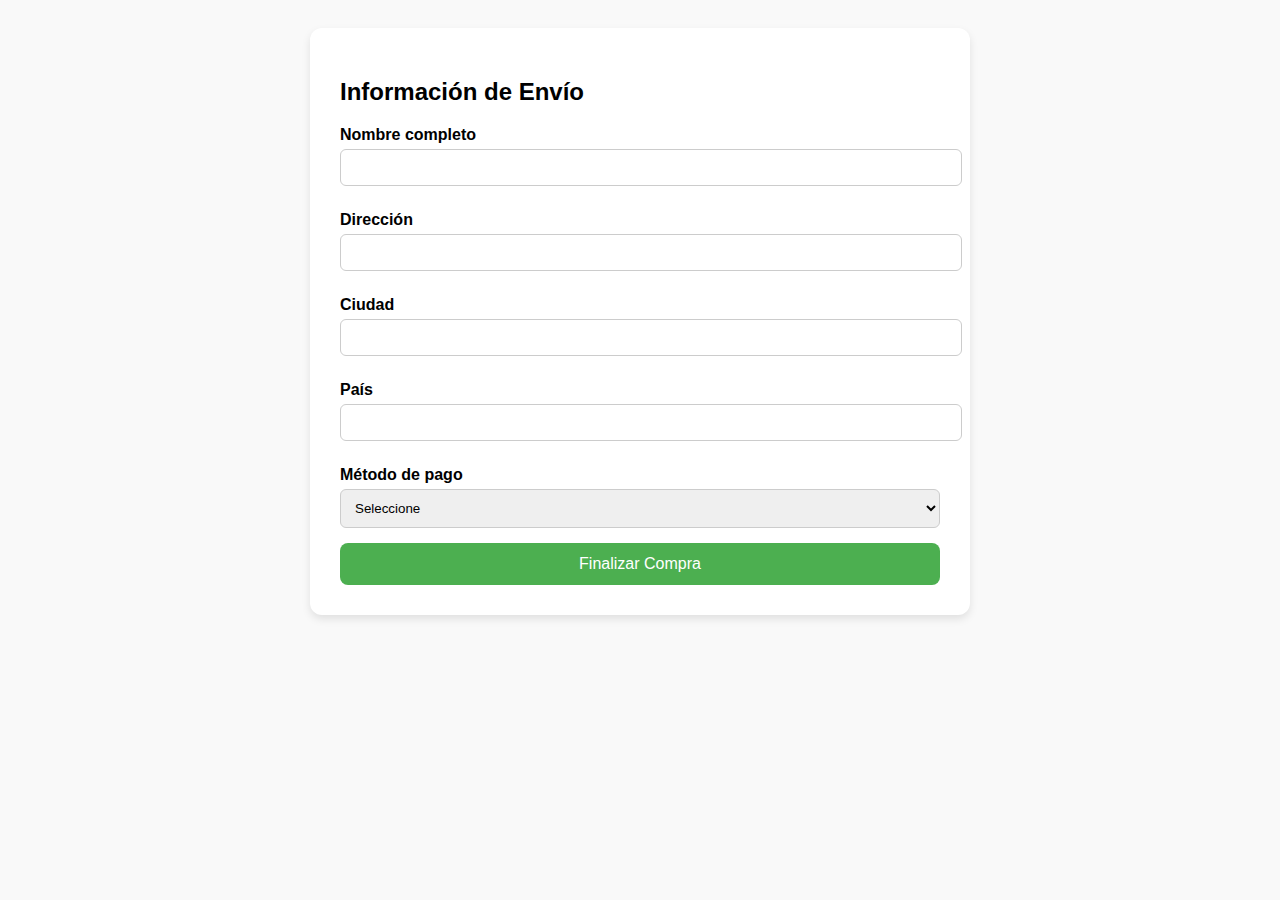
<file: pago.html>
<!DOCTYPE html>
<html lang="es">
<head>
  <meta charset="UTF-8">
  <title>Página de Pago</title>
  <style>
    body {
      font-family: 'Segoe UI', sans-serif;
      background-color: #f9f9f9;
      padding: 20px;
    }

    .checkout-container {
      max-width: 600px;
      margin: auto;
      background: white;
      padding: 30px;
      border-radius: 12px;
      box-shadow: 0 4px 8px rgba(0,0,0,0.1);
    }

    h2 {
      margin-bottom: 20px;
    }

    label {
      display: block;
      margin-top: 10px;
      font-weight: bold;
    }

    input, select {
      width: 100%;
      padding: 10px;
      margin-top: 5px;
      border-radius: 6px;
      border: 1px solid #ccc;
      margin-bottom: 15px;
    }

    button {
      background-color: #4CAF50;
      color: white;
      border: none;
      padding: 12px;
      width: 100%;
      font-size: 16px;
      border-radius: 8px;
      cursor: pointer;
    }

    button:hover {
      background-color: #45a049;
    }

    .metodo-detalles {
      display: none;
      margin-top: 10px;
    }
  </style>
</head>
<body>

  <div class="checkout-container">
    <h2>Información de Envío</h2>

    <form id="form-pago">
      <label for="nombre">Nombre completo</label>
      <input type="text" id="nombre" required>

      <label for="direccion">Dirección</label>
      <input type="text" id="direccion" required>

      <label for="ciudad">Ciudad</label>
      <input type="text" id="ciudad" required>

      <label for="pais">País</label>
      <input type="text" id="pais" required>

      <label for="metodo">Método de pago</label>
      <select id="metodo" required>
        <option value="">Seleccione</option>
        <option value="tarjeta">Tarjeta de crédito</option>
        <option value="paypal">PayPal</option>
        <option value="transferencia">Transferencia bancaria</option>
      </select>

      <!-- Detalles según método de pago -->
      <div id="detalles-tarjeta" class="metodo-detalles">
        <label for="numero">Número de tarjeta</label>
        <input type="text" id="numero">

        <label for="vencimiento">Fecha de vencimiento</label>
        <input type="text" id="vencimiento" placeholder="MM/AA">

        <label for="cvv">CVV</label>
        <input type="text" id="cvv">
      </div>

      <div id="detalles-paypal" class="metodo-detalles">
        <label for="paypal-email">Correo de PayPal</label>
        <input type="email" id="paypal-email">
      </div>

      <div id="detalles-transferencia" class="metodo-detalles">
        <p><strong>Banco:</strong> Banco Ejemplo</p>
        <p><strong>Número de cuenta:</strong> 1234 5678 9012 3456</p>
        <p><strong>Titular:</strong> Tienda Online S.A.</p>
        <p><strong>CLABE:</strong> 002010123456789012</p>
        <small>Por favor realiza la transferencia y guarda tu comprobante. Una vez realizado el pago, envía el comprobante al correo: pagos@tienda.com</small>
      </div>
      

      <button type="submit">Finalizar Compra</button>
    </form>
  </div>

  <script>
    const metodoPago = document.getElementById("metodo");

    metodoPago.addEventListener("change", function () {
      // Ocultar todos
      document.querySelectorAll(".metodo-detalles").forEach(div => {
        div.style.display = "none";
      });

      // Mostrar según selección
      const seleccion = metodoPago.value;
      if (seleccion === "tarjeta") {
        document.getElementById("detalles-tarjeta").style.display = "block";
      } else if (seleccion === "paypal") {
        document.getElementById("detalles-paypal").style.display = "block";
      } else if (seleccion === "transferencia") {
        document.getElementById("detalles-transferencia").style.display = "block";
      }
    });

    // Manejo de envío
    document.getElementById("form-pago").addEventListener("submit", function (e) {
      e.preventDefault();
      alert("¡Gracias por tu compra!");
      window.location.href = "Principal.html";
    });
  </script>

</body>
</html>
</file>
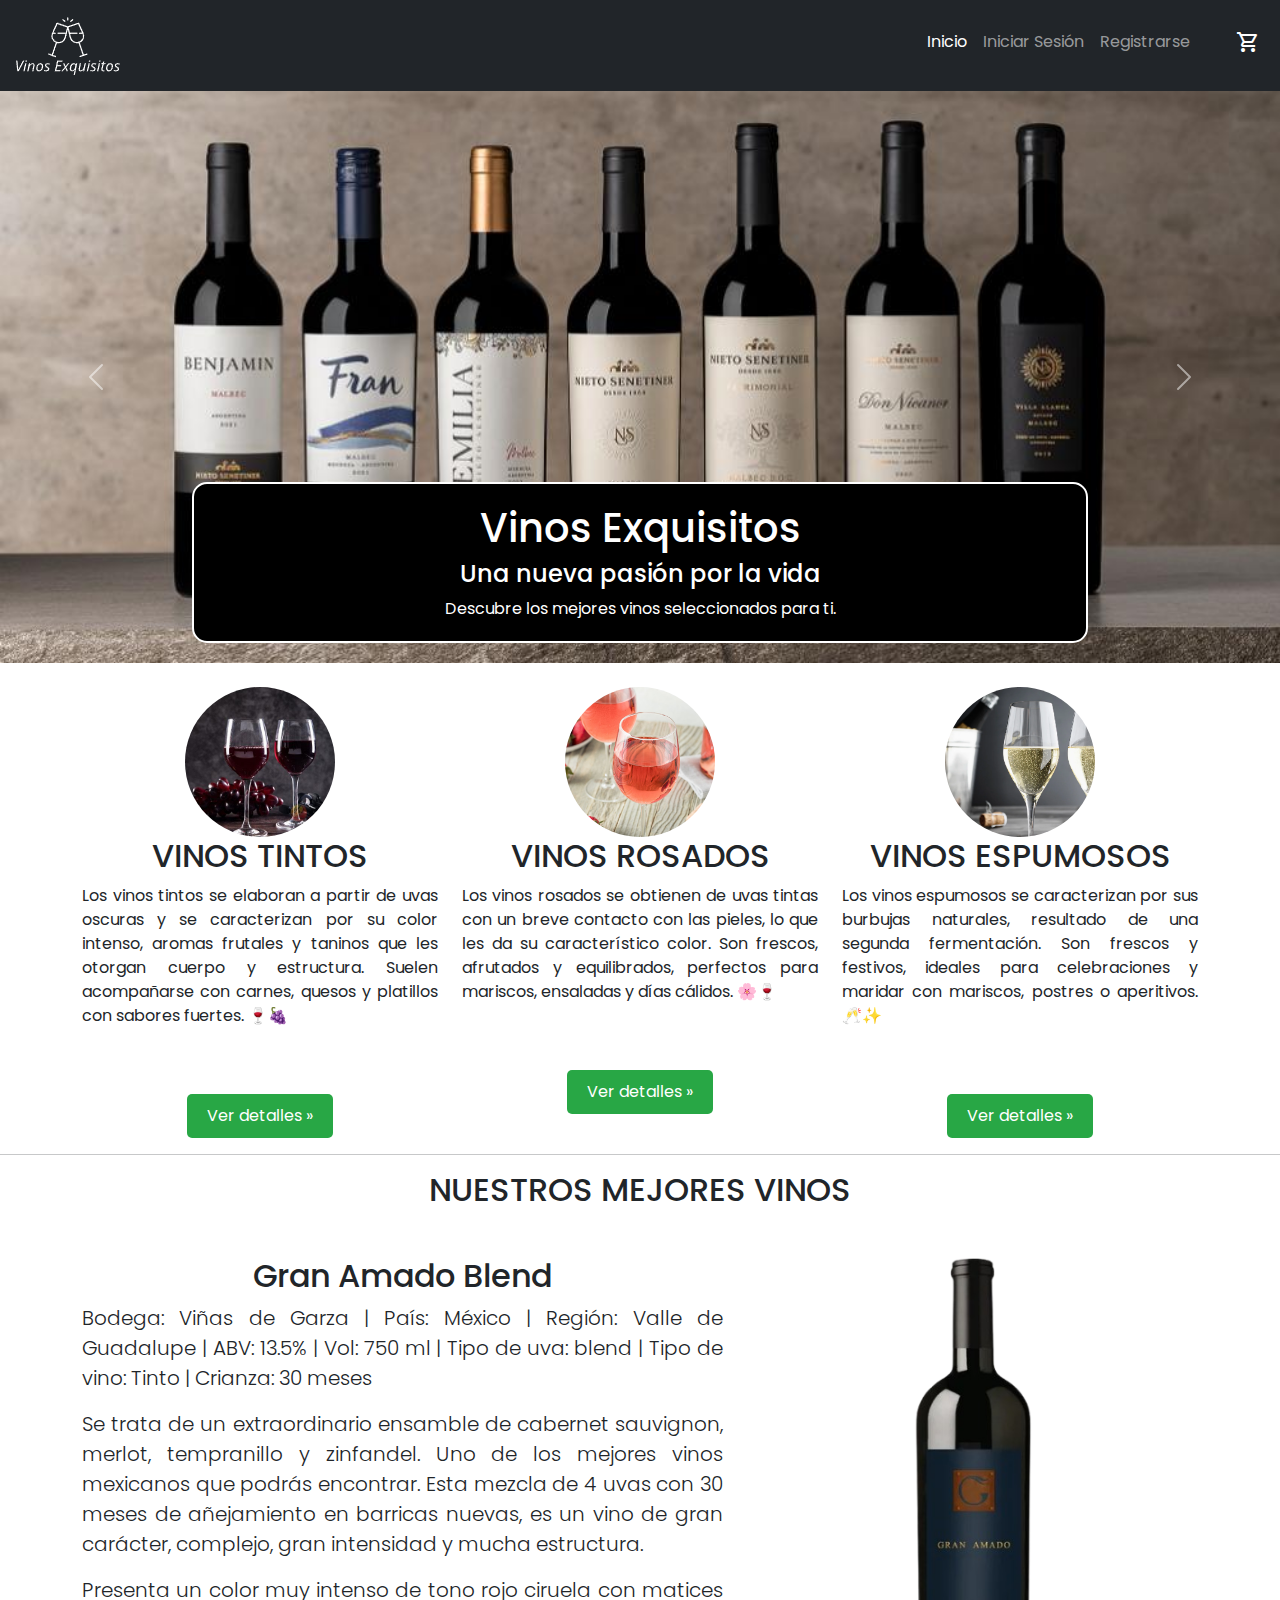
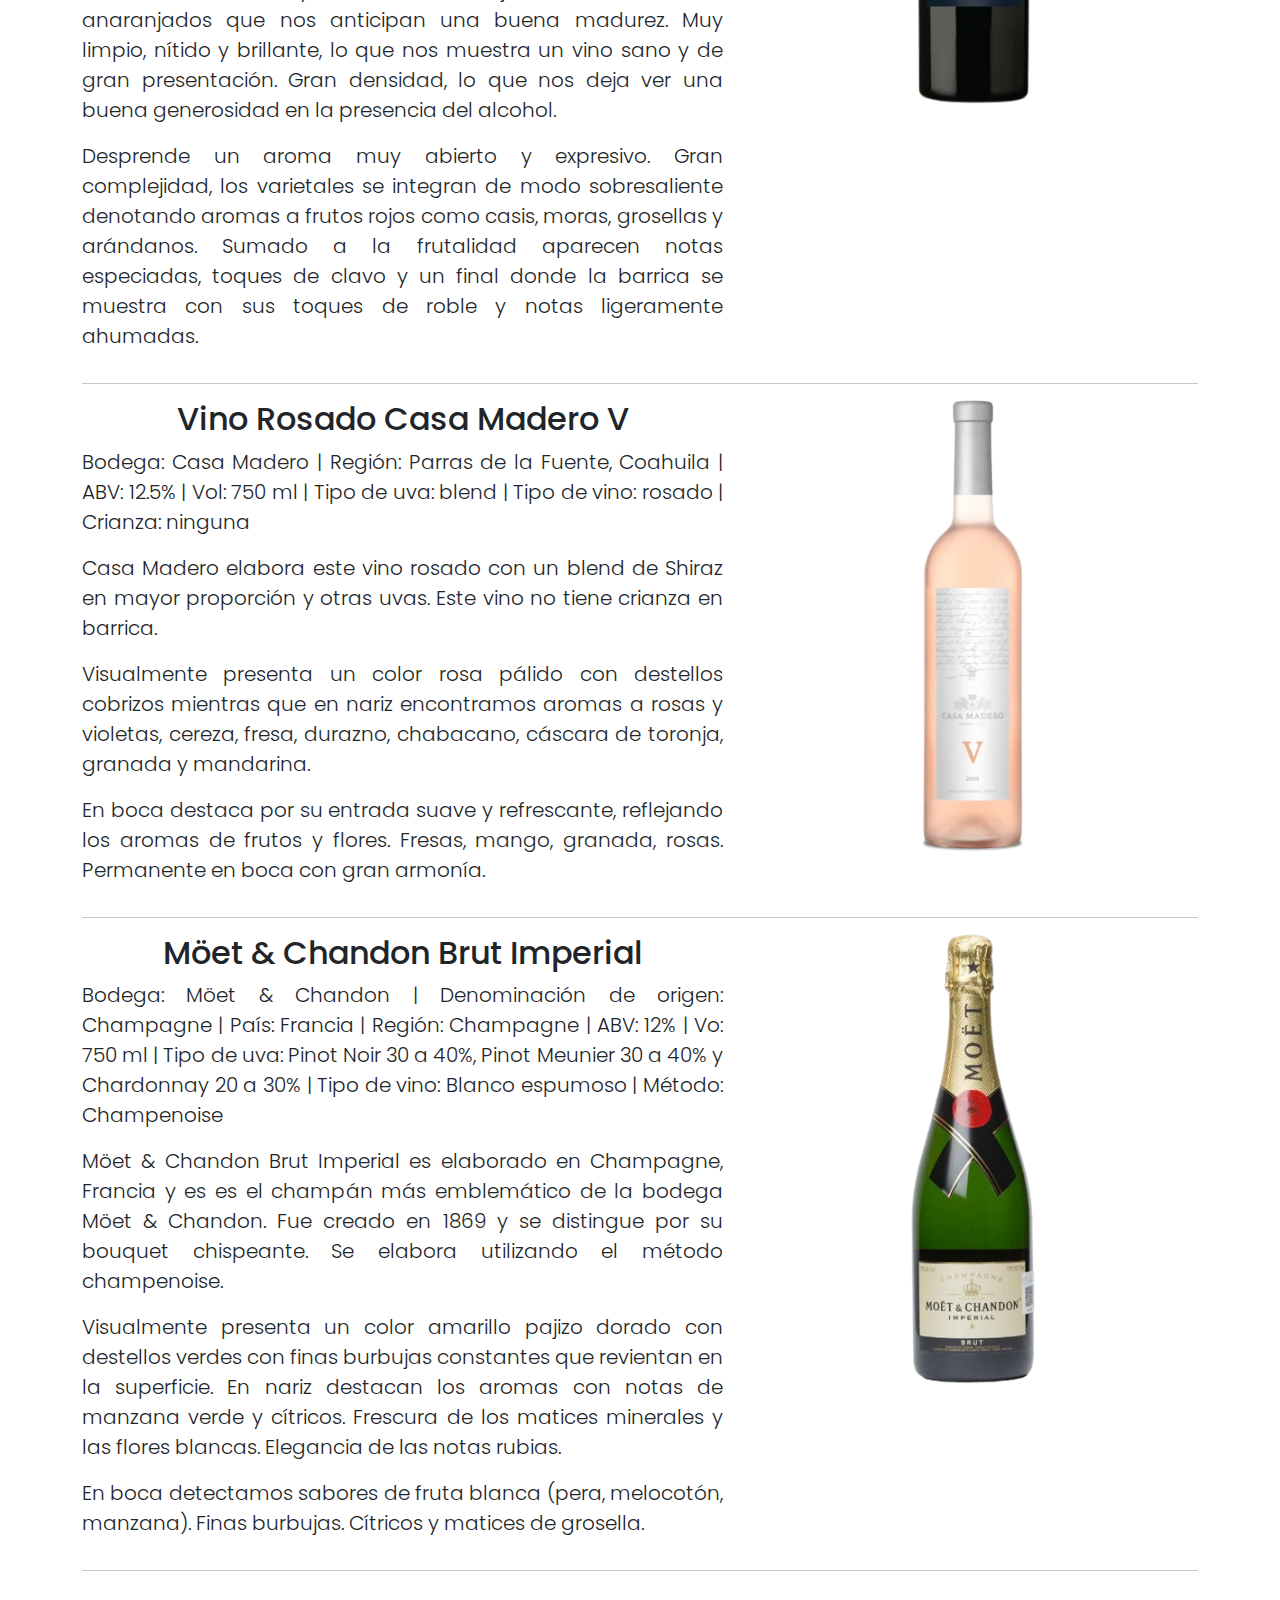
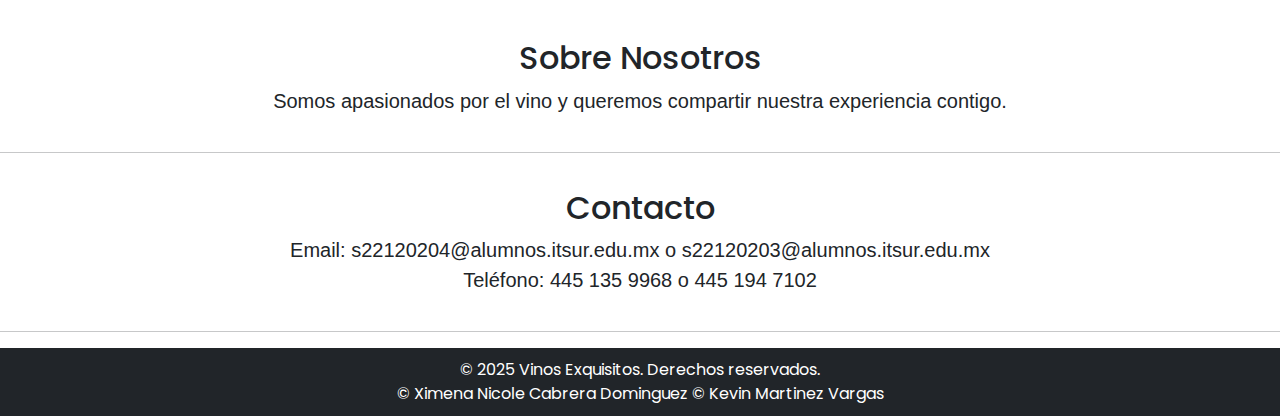
<file: Principal.html>
<!DOCTYPE html>
<html lang="es">
<head>
    <meta charset="utf-8">
    <meta name="viewport" content="width=device-width, initial-scale=1">
    <title>Vinos Exquisitos</title>
    <link href="https://cdn.jsdelivr.net/npm/bootstrap@5.3.0/dist/css/bootstrap.min.css" rel="stylesheet">
    <link rel="stylesheet" href="Vista.css">
    <link rel="stylesheet" href="https://fonts.googleapis.com/css2?family=Material+Symbols+Outlined:opsz,wght,FILL,GRAD@20..48,100..700,0..1,-50..200&icon_names=shopping_cart" />
    
</head>

<body>   
    <header>
        <nav class="navbar navbar-expand-md navbar-dark bg-dark">
            <div class="container-fluid">
                <a class="navbar-brand" href="#"><img src="logo/3.png" alt=""></a>
                <button class="navbar-toggler" type="button" data-bs-toggle="collapse" data-bs-target="#navbarNav" aria-controls="navbarNav" aria-expanded="false" aria-label="Toggle navigation">
                    <span class="navbar-toggler-icon"></span>
                </button>
                <div class="collapse navbar-collapse" id="navbarNav">
                    <ul class="navbar-nav ms-auto">
                        <li class="nav-item"><a class="nav-link active" href="#">Inicio</a></li>
                        <li class="nav-item"><a class="nav-link" href="#modal">Iniciar Sesión</a></li>
                        <!-- ----------------------------------------------------------------------------- -->
                        <div id="modal">
                            <div class="modal-content">
                                <a href="#" class="close-btn">&times;</a>
                                <h3>Iniciar Sesión</h3>
                                <form>
                                    <div class="form-group">
                                        <label>Usuario</label>
                                        <input type="text" required>
                                    </div>
                                    <div class="form-group">
                                        <label>Contraseña</label>
                                        <input type="password" required>
                                    </div>
                                    <button type="submit" class="submit-btn">Ingresar</button>
                                </form>
                            </div>
                        </div>




                        <!-- -------------------------------------------------------------------------- -->
                        <li class="nav-item"><a class="nav-link" href="#registroModal">Registrarse</a></li>

                        <!-- ----------------------------------------------------------------------------- -->
                        <div id="registroModal">
                            <div class="modal-content">
                                <a href="#" class="close-btn">&times;</a>
                                <h3>Registro</h3>
                                <form>
                                    <div class="form-group">
                                        <label>Usuario</label>
                                        <input type="text" required>
                                    </div>
                                    <div class="form-group">
                                        <label>Correo</label>
                                        <input type="email" required>
                                    </div>
                                    <div class="form-group">
                                        <label>Contraseña</label>
                                        <input type="password" required>
                                    </div>
                                    <div class="form-group">
                                        <label>Confirmar Contraseña</label>
                                        <input type="password" required>
                                    </div>
                                    <button type="submit" class="submit-btn">Registrarse</button>
                                </form>
                            </div>
                        </div>
                        <!-- -------------------------------------------------------------------------------- -->

                        <li class="nav-item"><a class="nav-link" href="carrito.html"><span class="material-symbols-outlined" style="color: white; height: 100%; margin-left: 30px;" >
                            shopping_cart
                            </span></a></li>
                    </ul>
                
                    <!-- <form class="d-flex ms-3" role="search" id="form">
                        <input class="form-control me-2" type="search" placeholder="Buscar vino..." id="searchInput" onkeyup="searchVinos()">
                        <button id="btnform" class="btn btn-outline-success" type="button">Buscar</button>
                    </form>                     -->
                </div>
            </div>
        </nav>
    </header>
    
    <main>
        <div id="carouselExample" class="carousel slide mb-4" data-bs-ride="carousel">
            <div class="carousel-inner">
                <div class="carousel-item active">
                    <img src="Portada.JPG" class="d-block w-100" alt="Slide 1">
                    <div class="carousel-caption d-none d-md-block" id="texto">
                        <h1>Vinos Exquisitos</h1>
                        <h4>Una nueva pasión por la vida</h4>
                        <h7>Descubre los mejores vinos seleccionados para ti.</h7>
                    </div>
                </div>

                /*No terminado. Cambiar img, li y h*/
                <div class="carousel-item">
                    <img src="Portada.JPG" class="d-block w-100" alt="Slide 2">
                    <div class="carousel-caption d-none d-md-block" id="texto">
                        <h1>Vinos Exquisitos</h1>
                        <h4>Una nueva pasión por la vida</h4>
                        <a href="#sobre" class="redireccionar">Sobre Nosotros</a>
                    </div>
                </div>

                /*No terminado. Cambiar img, li y h*/
                <div class="carousel-item">
                    <img src="Portada.JPG" class="d-block w-100" alt="Slide 3">
                    <div class="carousel-caption d-none d-md-block" id="texto">
                        <h1>Vinos Exquisitos</h1>
                        <h4>Una nueva pasión por la vida</h4>
                        <a href="#contacto" class="redireccionar">Contacto</a>
                    </div>
                </div>
            </div>

            <button class="carousel-control-prev" type="button" data-bs-target="#carouselExample" data-bs-slide="prev">
                <span class="carousel-control-prev-icon" aria-hidden="true"></span>
                <span class="visually-hidden">Previous</span>
            </button>
            <button class="carousel-control-next" type="button" data-bs-target="#carouselExample" data-bs-slide="next">
                <span class="carousel-control-next-icon" aria-hidden="true"></span>
                <span class="visually-hidden">Next</span>
            </button>
        </div>
    </main> 

        <div class="container text-center">
            <div class="row">
                <div class="col-lg-4">
                    <img src="Tinto.jpg" alt="Icono 1" class="imagen-circular">
                    <h2>VINOS TINTOS</h2>
                    <p>Los vinos tintos se elaboran a partir de uvas oscuras y se caracterizan 
                        por su color intenso, aromas frutales y taninos que les otorgan cuerpo 
                        y estructura. Suelen acompañarse con carnes, quesos y platillos 
                        con sabores fuertes. 🍷🍇</p>
                    <a href="Cat_Tintos.html">
                        <button class="btn btn-secondary">Ver detalles »</button>
                    </a>
                </div>

                <div class="col-lg-4">
                    <img src="Rosado.jpg" alt="Icono 2" class="imagen-circular">
                    <h2>VINOS ROSADOS</h2>
                    <p>Los vinos rosados se obtienen de uvas tintas con un breve contacto con las 
                        pieles, lo que les da su característico color. Son frescos, afrutados y 
                        equilibrados, perfectos para mariscos, ensaladas y días cálidos. 🌸🍷</p>
                    <a href="Cat_Rosados.html">
                        <button class="btn btn-secondary">Ver detalles »</button>
                    </a>
                </div>

                <div class="col-lg-4">
                    <img src="Espumoso.jpg" alt="Icono 3" class="imagen-circular">
                    <h2>VINOS ESPUMOSOS</h2>
                    <p>Los vinos espumosos se caracterizan por sus burbujas naturales, resultado de 
                        una segunda fermentación. Son frescos y festivos, ideales para celebraciones 
                        y maridar con mariscos, postres o aperitivos. 🥂✨</p>
                    <a href="Cat_Espumosos.html">
                        <button class="btn btn-secondary">Ver detalles »</button>
                    </a>
                </div>
            </div>
        </div>
        <hr class="featurette-divider">

        <h2>NUESTROS MEJORES VINOS </h2>

        <div class="container my-5">
            <div class="row featurette">
                <div class="col-md-7">
                    <h2 class="featurette-heading">Gran Amado Blend<span class="text-muted"></h2>
                    <p class="lead">
                        Bodega: Viñas de Garza | País: México | Región: Valle de Guadalupe | ABV: 13.5% | Vol: 750 ml 
                        | Tipo de uva: blend | Tipo de vino: Tinto | Crianza: 30 meses </p>

                    <p class="lead">Se trata de un extraordinario ensamble de cabernet sauvignon, merlot, tempranillo y zinfandel. 
                        Uno de los mejores vinos mexicanos que podrás encontrar. Esta mezcla de 4 uvas con 30 meses de añejamiento 
                        en barricas nuevas, es un vino de gran carácter, complejo, gran intensidad y mucha estructura. </p> 
                        
                    <p class="lead">Presenta un color muy intenso de tono rojo ciruela con matices anaranjados que nos anticipan 
                        una buena madurez. Muy limpio, nítido y brillante, lo que nos muestra un vino sano y de gran presentación. 
                        Gran densidad, lo que nos deja ver una buena generosidad en la presencia del alcohol.</p> 
                    
                    <p class="lead">Desprende un aroma muy abierto y expresivo. Gran complejidad, los varietales se integran de 
                        modo sobresaliente denotando aromas a frutos rojos como casis, moras, grosellas y arándanos. Sumado a la 
                        frutalidad aparecen notas especiadas, toques de clavo y un final donde la barrica se muestra con sus 
                        toques de roble y notas ligeramente ahumadas.</p>
                </div>
                <div class="col-md-5">
                    <img src="T1.png" class="img-fluid" alt="Featurette">
                </div>
            </div>
            <hr class="featurette-divider">

            <div class="row featurette">
                <div class="col-md-5 order-md-2">
                    <img src="R1.jpg" class="img-fluid" alt="Featurette">
                </div>
                <div class="col-md-7 order-md-1">
                    <h2 class="featurette-heading">Vino Rosado Casa Madero V<span class="text-muted"></h2>
                    <p class="lead">Bodega: Casa Madero | Región: Parras de la Fuente, Coahuila | ABV: 12.5% 
                        | Vol: 750 ml | Tipo de uva: blend | Tipo de vino: rosado | Crianza: ninguna</p>

                    <p class="lead">Casa Madero elabora este vino rosado con un blend de Shiraz en mayor proporción y 
                        otras uvas. Este vino no tiene crianza en barrica.</p> 
                        
                    <p class="lead">Visualmente presenta un color rosa pálido con destellos cobrizos mientras que en 
                        nariz encontramos aromas a rosas y violetas, cereza, fresa, durazno, chabacano, cáscara de 
                        toronja, granada y mandarina.</p> 
                        
                    <p class="lead">En boca destaca por su entrada suave y refrescante, reflejando los aromas de frutos 
                        y flores. Fresas, mango, granada, rosas. Permanente en boca con gran armonía.</p>
                </div>
            </div>
            <hr class="featurette-divider">

            <div class="row featurette">
                <div class="col-md-7">
                    <h2 class="featurette-heading">Möet & Chandon Brut Imperial<span class="text-muted"></h2>
                    <p class="lead">Bodega: Möet & Chandon | Denominación de origen: Champagne | País: Francia 
                        | Región: Champagne | ABV: 12% | Vo: 750 ml | Tipo de uva: Pinot Noir 30 a 40%, Pinot 
                        Meunier 30 a 40% y Chardonnay 20 a 30% | Tipo de vino: Blanco espumoso | Método: Champenoise</p>

                    <p class="lead">Möet & Chandon Brut Imperial es elaborado en Champagne, Francia y es es el champán más 
                        emblemático de la bodega Möet & Chandon. Fue creado en 1869 y se distingue por su bouquet chispeante. 
                        Se elabora utilizando el método champenoise. </p> 
                        
                    <p class="lead">Visualmente presenta un color amarillo pajizo dorado con destellos verdes con finas 
                        burbujas constantes que revientan en la superficie. En nariz destacan los aromas con notas de 
                        manzana verde y cítricos. Frescura de los matices minerales y las flores blancas. Elegancia de 
                        las notas rubias.</p> 
                        
                    <p class="lead">En boca detectamos sabores de fruta blanca (pera, melocotón, manzana). Finas burbujas. 
                        Cítricos y matices de grosella.</p>
                </div>
                <div class="col-md-5">
                    <img src="E2.png" class="img-fluid" alt="Featurette">
                </div>
            </div>
            <hr class="featurette-divider">
        </div>

        <section id="sobre">
            <h2>Sobre Nosotros</h2>
            <h7>Somos apasionados por el vino y queremos compartir nuestra experiencia contigo.</h7>
        </section>
        <hr class="featurette-divider">
        
        <section id="contacto">
            <h2>Contacto</h2>
            <h7>Email: s22120204@alumnos.itsur.edu.mx o s22120203@alumnos.itsur.edu.mx <br> Teléfono: 445 135 9968 o 445 194 7102 </h7>
        </section>
        <hr class="featurette-divider">

        <footer>
            <label >&copy; 2025 Vinos Exquisitos. Derechos reservados.</label><br>
            <label>&copy; Ximena Nicole Cabrera Dominguez</label>
            <label>&copy; Kevin Martinez Vargas</label>
        </footer>

    <script src="https://cdn.jsdelivr.net/npm/bootstrap@5.3.0/dist/js/bootstrap.bundle.min.js"></script>    
    
</body>
</html>
</file>
<file: Vista.css>
@import url('https://fonts.googleapis.com/css2?family=Poppins:wght@300;400;700&display=swap');

body {
    font-family: 'Poppins', sans-serif;
}


h1 {
    font-family: 'Poppins', sans-serif;
    text-align: center;
    text-shadow: 2px 2px 4px rgba(0, 0, 0, 0.5);
}

h2, h3 {
  font-family: 'Poppins', sans-serif;
  text-align: center;
}

p {
    font-family: 'Poppins', sans-serif;
    font-size: 16x;
}

#navbarNav{
  text-align: center;
}

section {
  padding: 20px;
  text-align: center;
  font-size: 20px;
  font-family: 'Verdana', sans-serif;
}

footer {
  background-color: #212529;
  color: white;
  text-align: center;
  padding: 10px;
  position: relative;
  bottom: 0;
  width: 100%;
  font-size: 16px;
  font-style: normal;
}

p {
  text-align: justify;
}

.imagen-circular {
  width: 150px; 
  height: 150px; 
  border-radius: 50%; 
  object-fit: cover; 
}

.card-img-top {
  height: 375px;
  object-fit: cover;
  width: 100%;
  transition: transform 0.3s ease-in-out;
  cursor: pointer;
}

.card-img-top:hover {
  transform: scale(1.2);
}

.card {
  height: auto;
}

.card-body {
  display: flex;
  flex-direction: column;
  justify-content: space-between;
}

.card-text {
  max-height: 60px;
  overflow: hidden;
  transition: max-height 0.3s ease-in-out;
  /* Elimina text-overflow para no interferir con la altura */
  text-overflow: unset;
  white-space: normal;
}

.btn-ver-mas {
  background-color: #800020;
  color: white;
  border: none;
  padding: 5px 10px;
  cursor: pointer;
  border-radius: 5px;
  margin-top: 5px;
  font-size: 14px;
}

.btn-ver-mas:hover {
  background-color: #a83232;
}

#searchInput{
  height: 35px;
}

#form{
  align-items: center;
}
#btnform{
  margin-top: 0px;
  display: flex;           
  align-items: center;     
  justify-content: center; 
  text-align: center;
  height: 35px;
}





/* 
-------------------------------------------- */


/* Botón para abrir el modal */
.btn {
  margin-top: 50px;
  padding: 10px 20px;
  font-size: 16px;
  background-color: #007bff;
  color: white;
  border: none;
  cursor: pointer;
  border-radius: 5px;
}

/* Contenedor del modal (oculto por defecto) */
#modal {
  position: fixed;
  top: 0;
  left: 0;
  width: 100%;
  height: 100%;
  background: rgba(0, 0, 0, 0.4);
  display: none;  /* Oculto por defecto */
  align-items: center;
  justify-content: center;
  z-index: 1000;
}

/* Fondo borroso cuando el modal está activo */
#modal:target {
  display: flex;
  backdrop-filter: blur(5px);
}

/* Contenido del modal */
.modal-content {
  background: white;
  padding: 20px;
  width: 300px;
  border-radius: 10px;
  box-shadow: 0px 0px 10px rgba(0, 0, 0, 0.3);
  text-align: left;
}

/* Botón de cerrar */
.close-btn {
  display: block;
  text-align: right;
  font-size: 20px;
  text-decoration: none;
  color: black;
}

/* Formulario */
.form-group {
  margin-bottom: 10px;
}

.form-group label {
  display: block;
  font-weight: bold;
}

.form-group input {
  width: 100%;
  padding: 8px;
  border: 1px solid #ccc;
  border-radius: 5px;
}

/* Botón del formulario */
.submit-btn {
  width: 100%;
  padding: 10px;
  background-color: green;
  color: white;
  border: none;
  border-radius: 5px;
  cursor: pointer;
}

/* --------------------------------------------------------------------- */

.btn {
  margin-top: 50px;
  padding: 10px 20px;
  font-size: 16px;
  background-color: #28a745;
  color: white;
  border: none;
  cursor: pointer;
  border-radius: 5px;
  text-decoration: none;
  display: inline-block;
}

/* Contenedor del modal */
#registroModal {
  position: fixed;
  top: 0;
  left: 0;
  width: 100%;
  height: 100%;
  background: rgba(0, 0, 0, 0.4);
  display: none;  /* Oculto por defecto */
  align-items: center;
  justify-content: center;
  backdrop-filter: blur(5px);
  z-index: 1000;  /* Asegura que esté al frente */
}

/* Mostrar modal cuando se active */
#registroModal:target {
  display: flex;
}

/* Contenido del modal */
.modal-content {
  background: white;
  padding: 20px;
  width: 350px;
  border-radius: 10px;
  box-shadow: 0px 0px 10px rgba(0, 0, 0, 0.3);
  text-align: left;
  z-index: 1001;
}

/* Botón de cerrar */
.close-btn {
  display: block;
  text-align: right;
  font-size: 20px;
  text-decoration: none;
  color: black;
}

/* Formulario */
.form-group {
  margin-bottom: 10px;
}

.form-group label {
  display: block;
  font-weight: bold;
}

.form-group input {
  width: 100%;
  padding: 8px;
  border: 1px solid #ccc;
  border-radius: 5px;
}

/* Botón del formulario */
.submit-btn {
  width: 100%;
  padding: 10px;
  background-color: #007bff;
  color: white;
  border: none;
  border-radius: 5px;
  cursor: pointer;
}

#texto{
  border: 2px solid;
  border-color: white;
  background-color: black;
  border-radius: 15px;
}

.redireccionar{
  
    display: inline-block;
    background-color: #333741;
    color: white;
    padding: 10px 20px;
    text-decoration: none;
    border-radius: 5px;
    font-weight: bold;
    transition: background-color 0.3s;
}
  
.redireccionar:hover {
    background-color: #1f2127; /* tono más oscuro al pasar el mouse */
}
</file>
